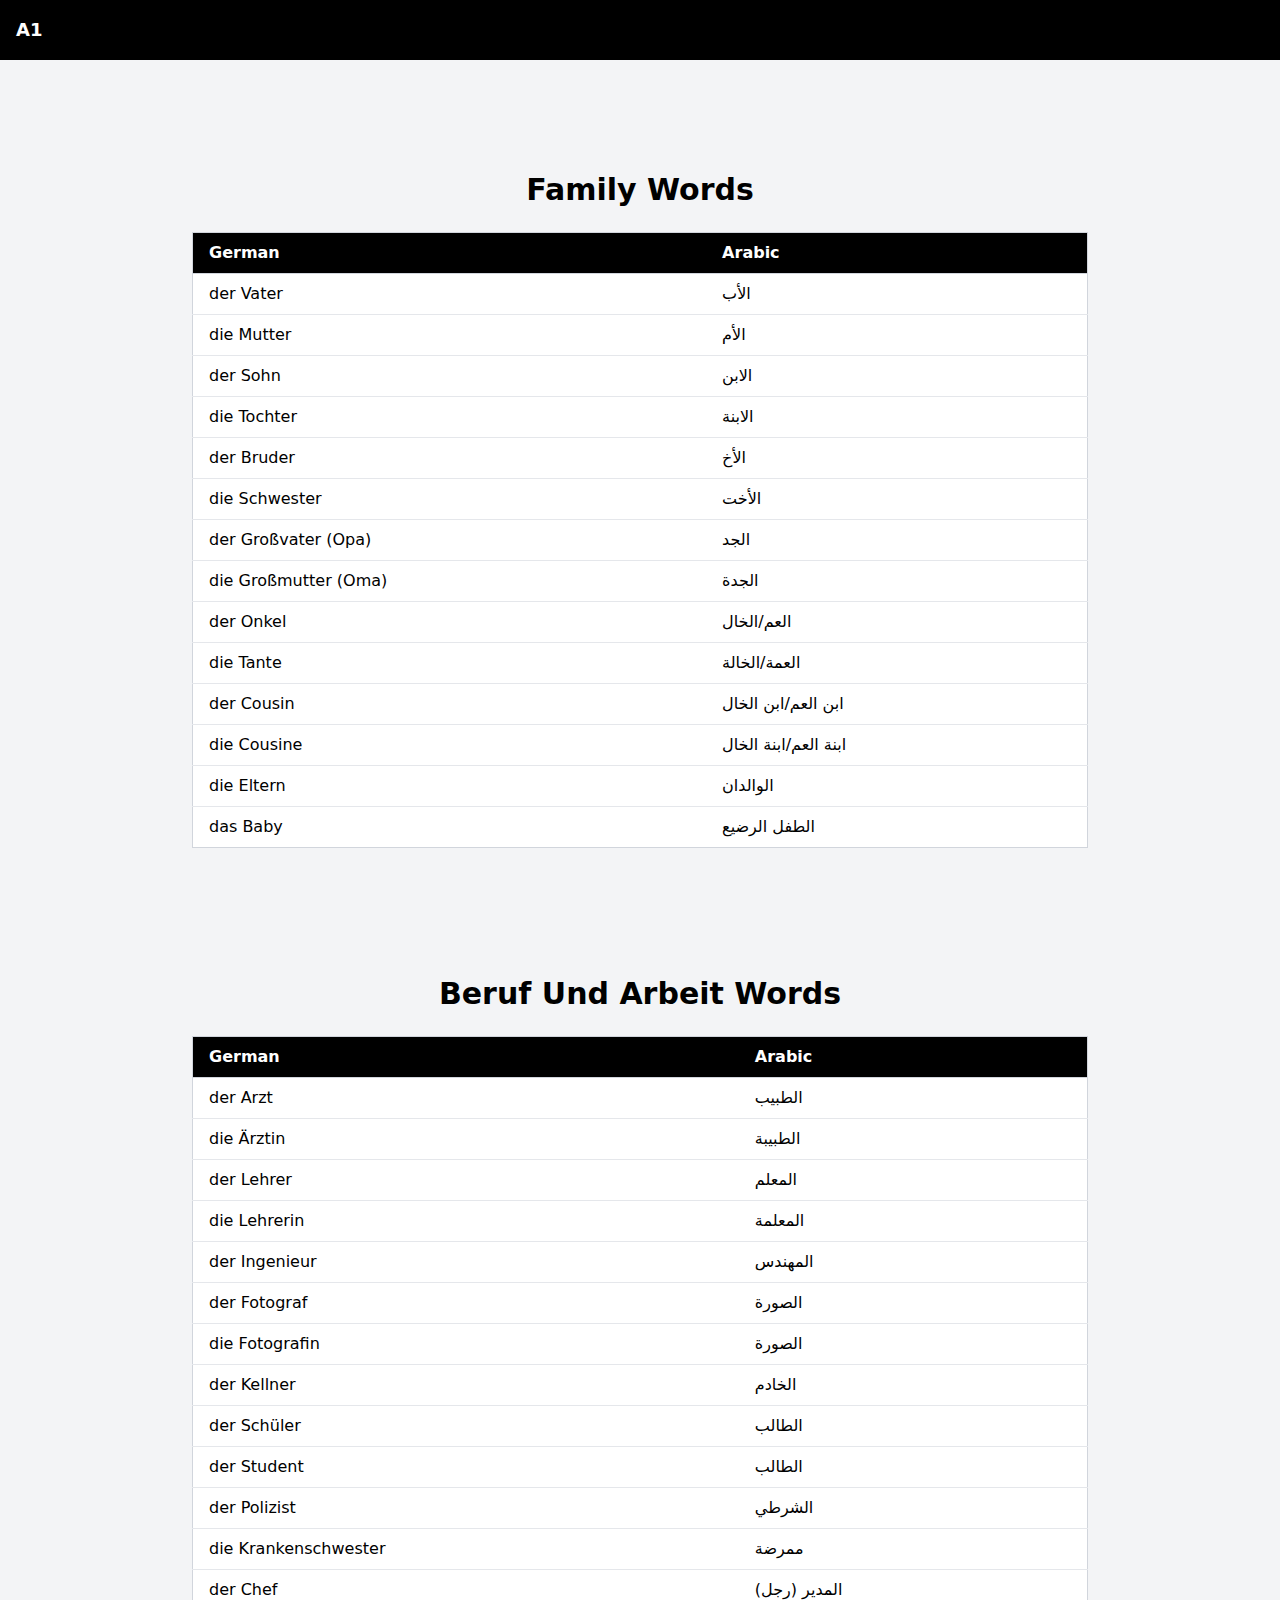
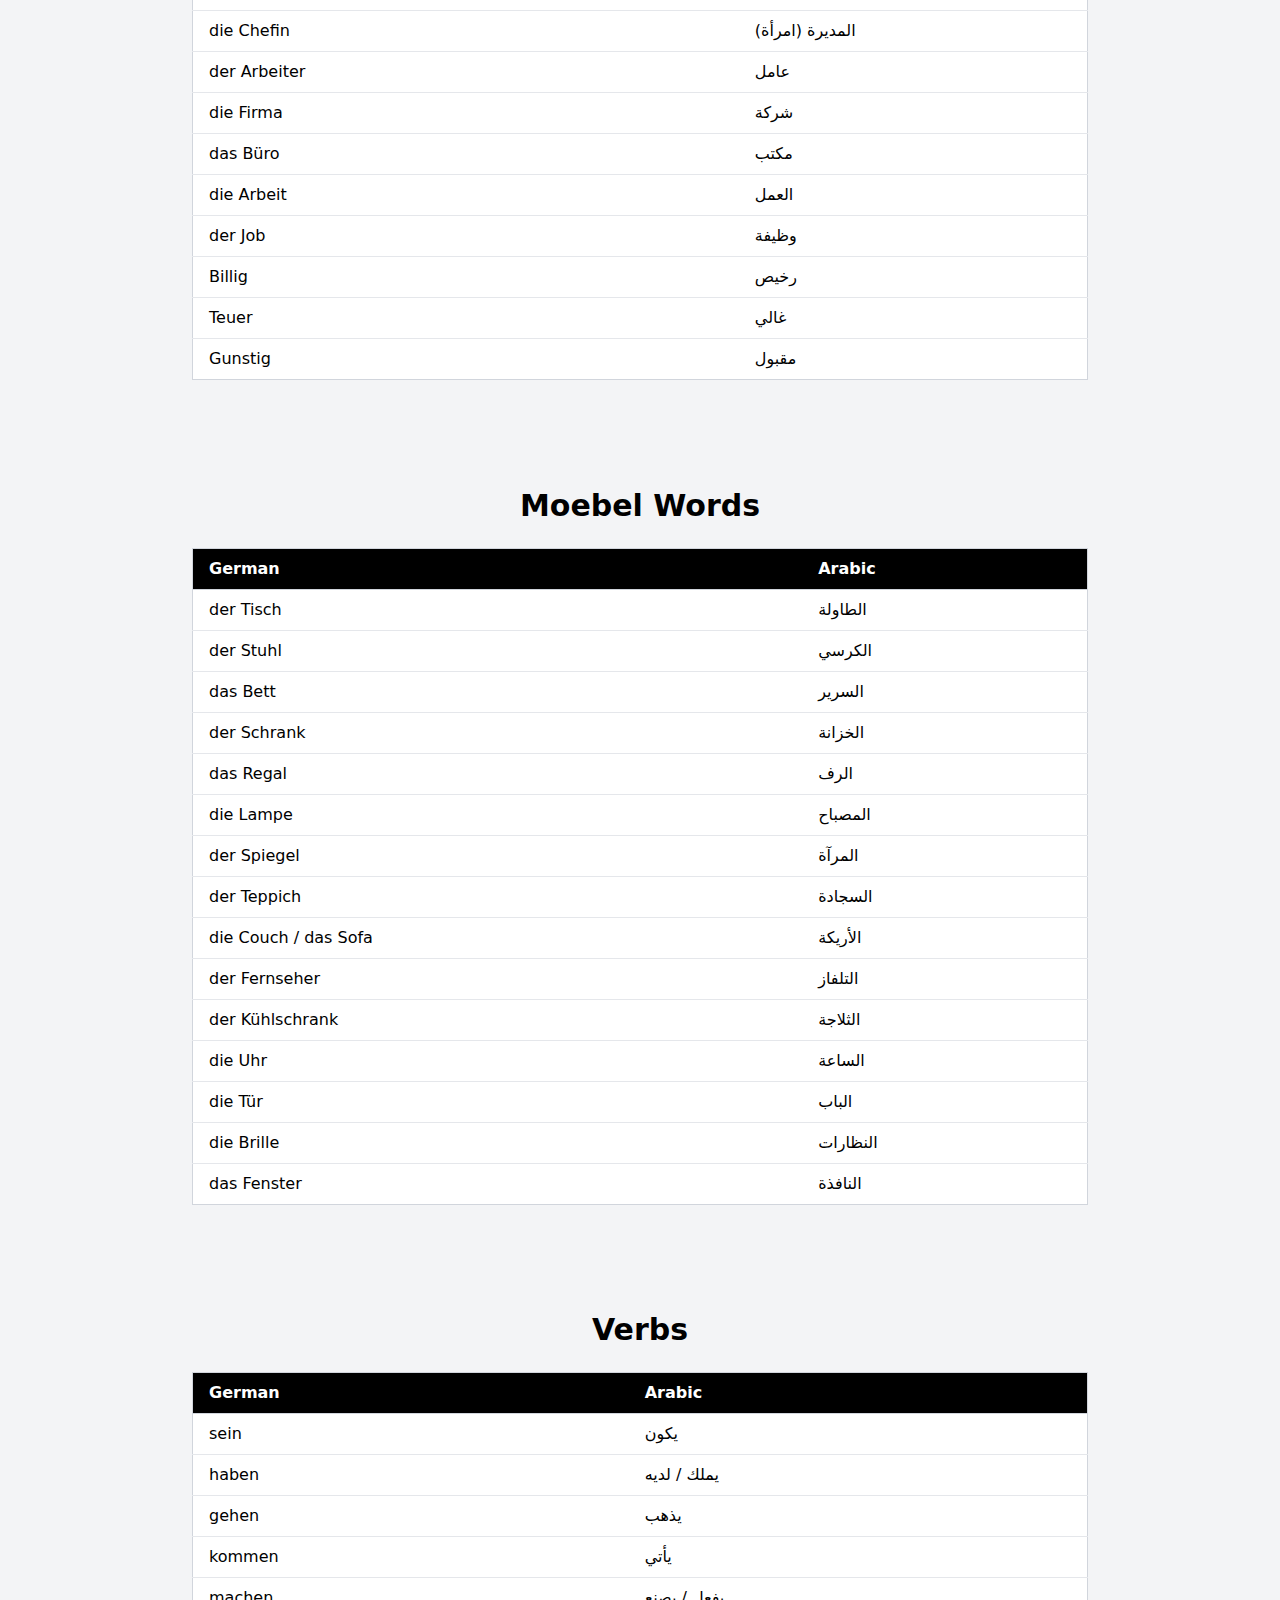
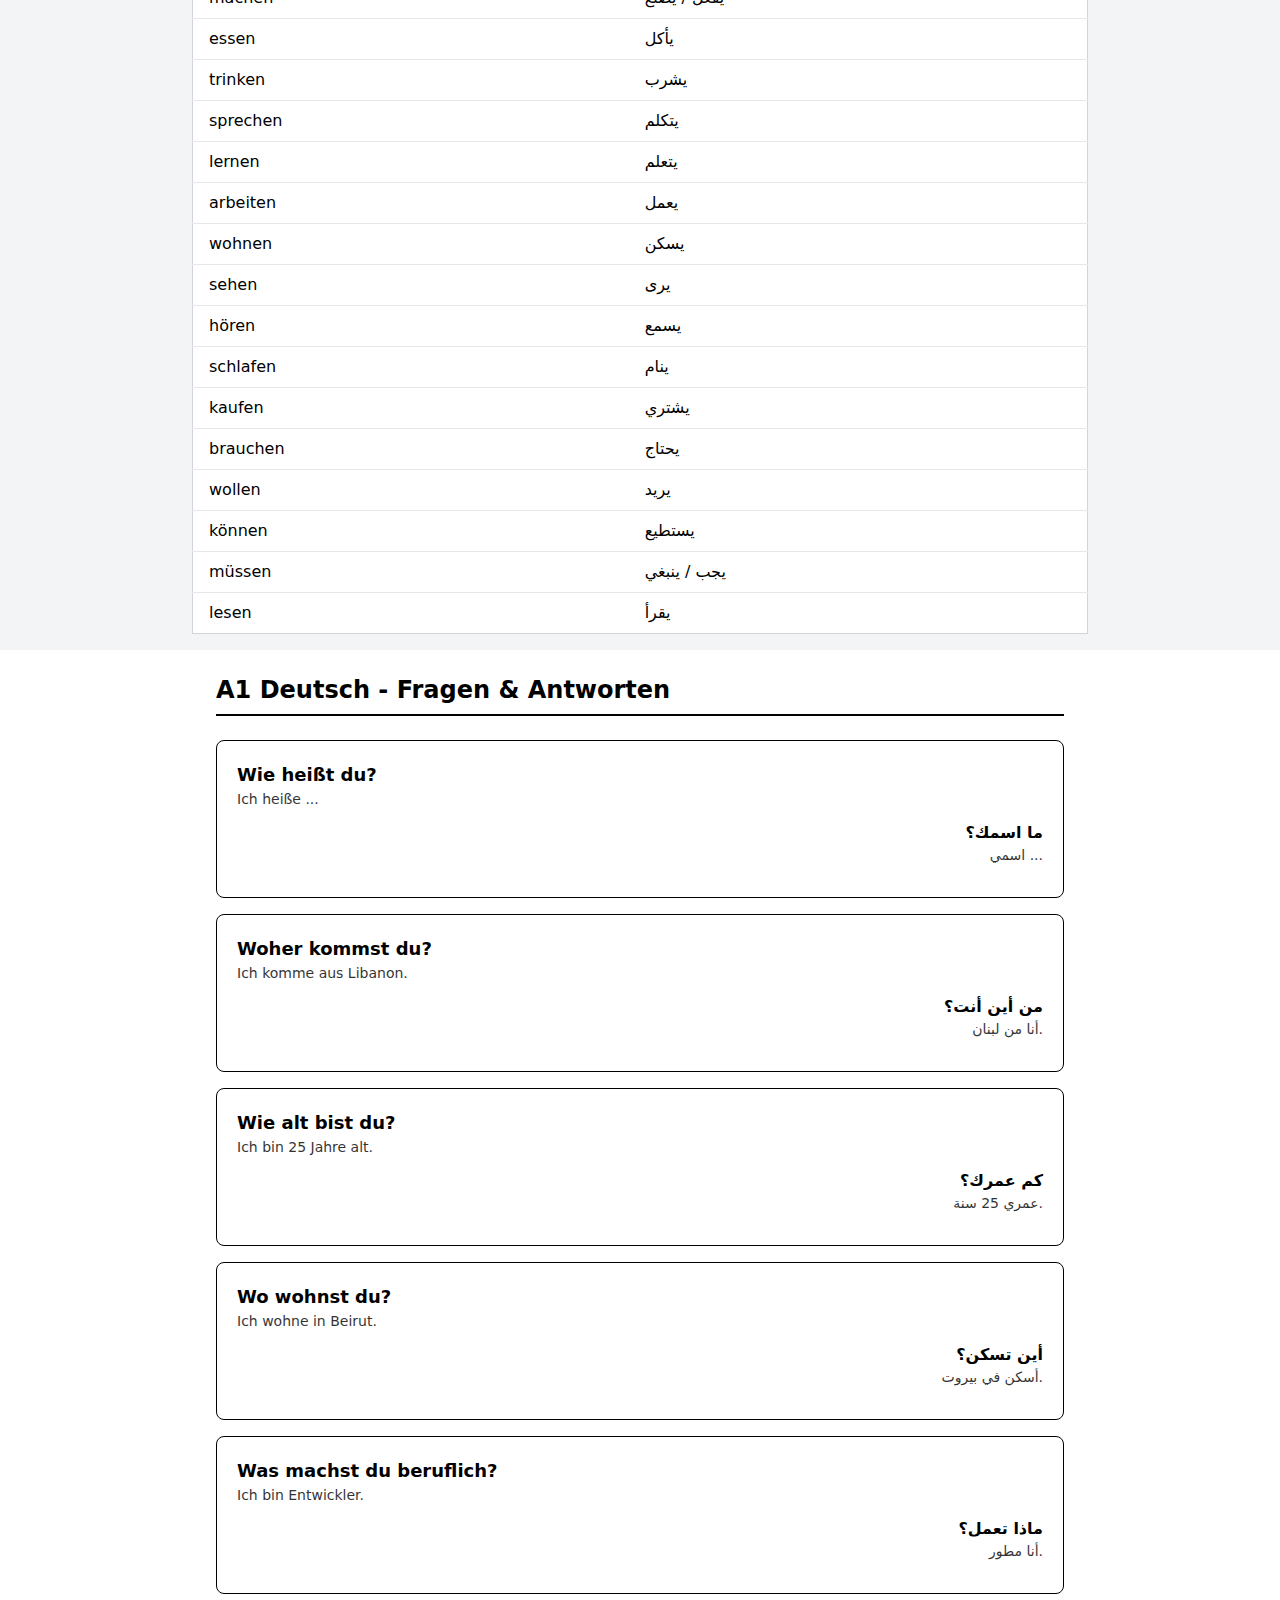
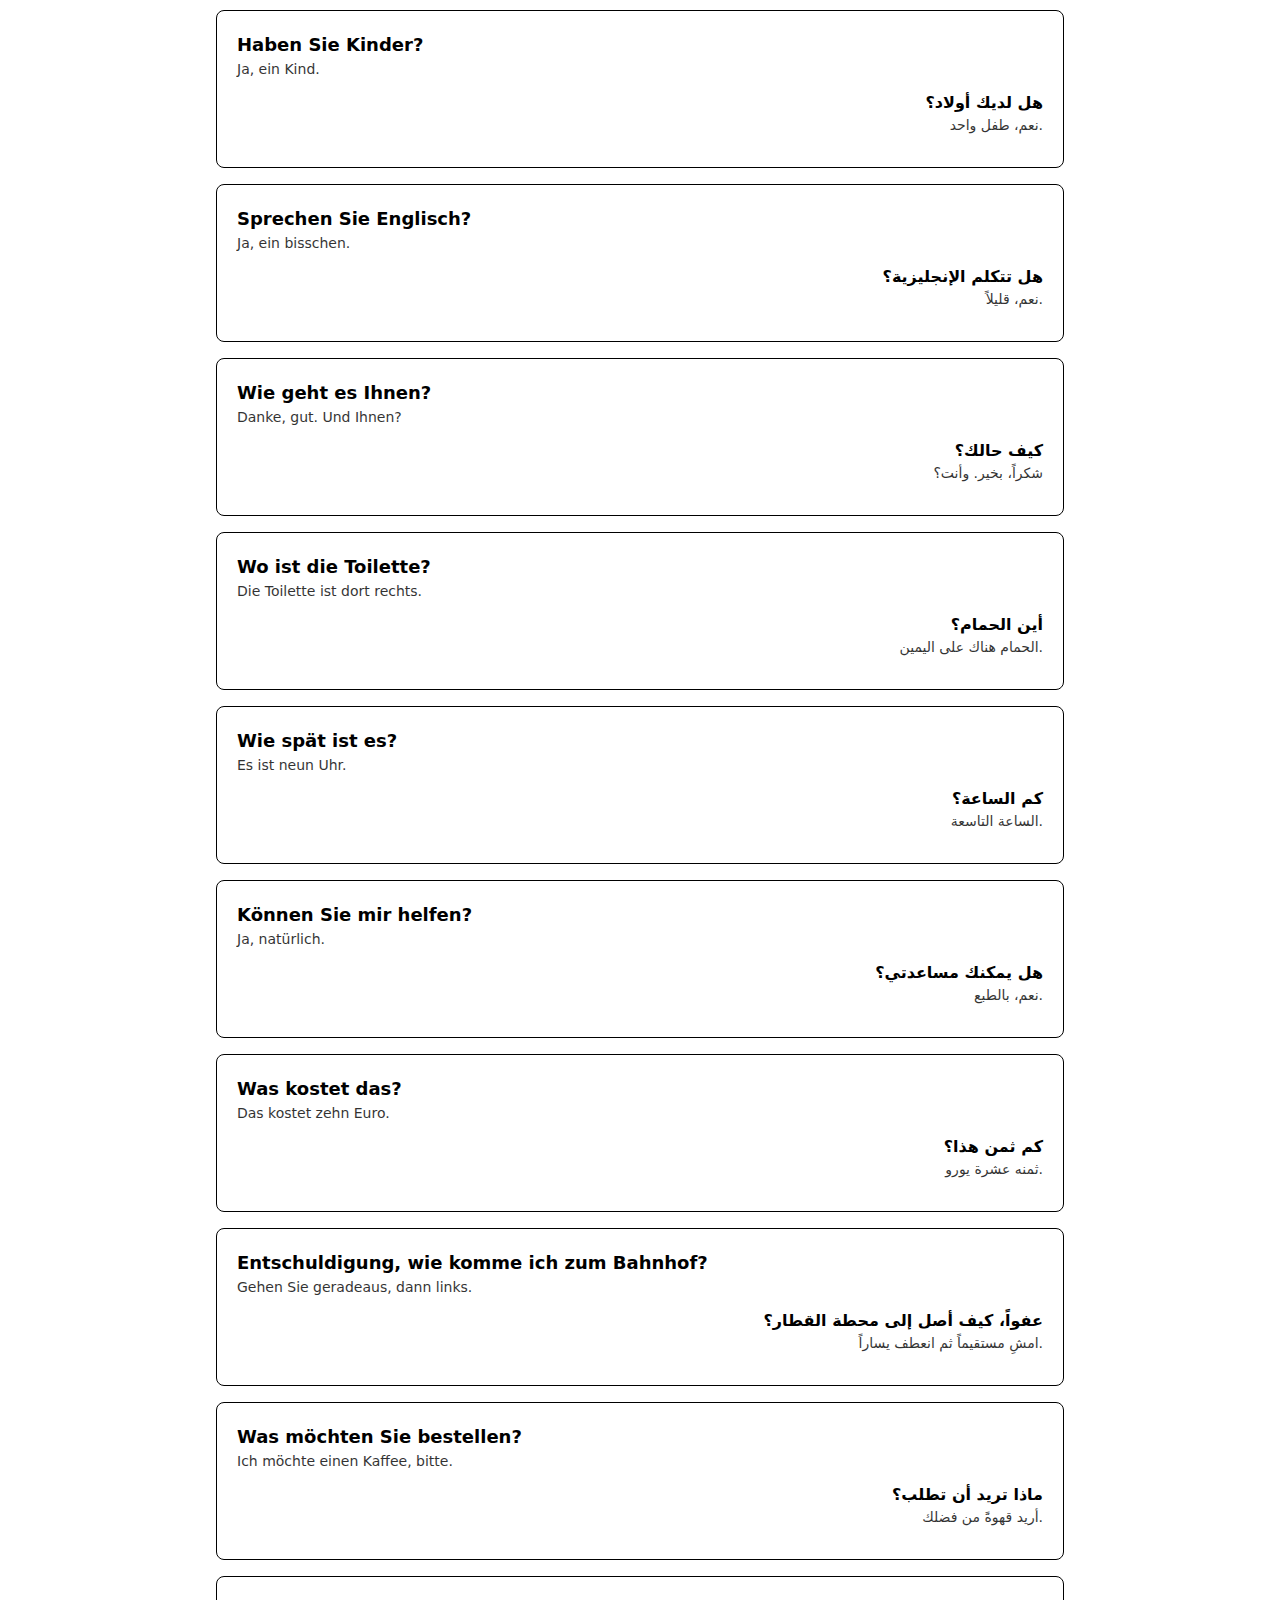
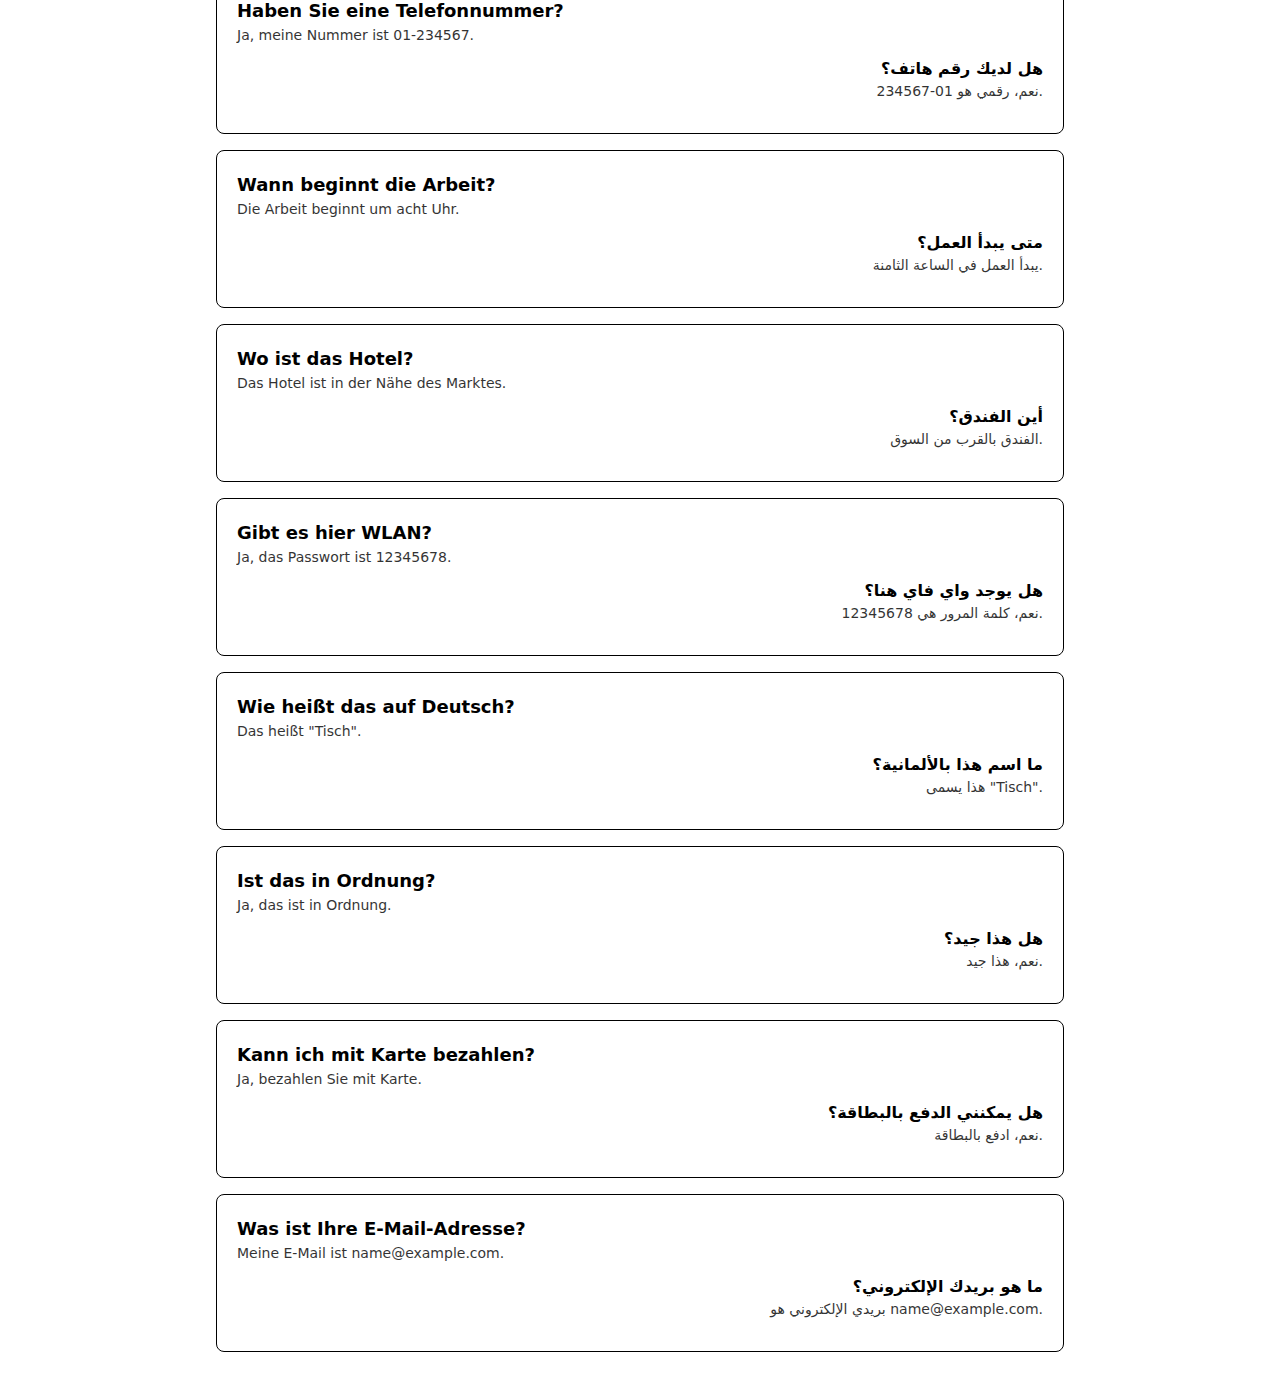
<file: index.html>
<!DOCTYPE html><html lang="en" data-beasties-container><head>
  <meta charset="utf-8">
  <title>RamPortfolio</title>
  <base href="/">
  <meta name="viewport" content="width=device-width, initial-scale=1">
  <link rel="icon" type="image/x-icon" href="favicon.ico">
<style>@layer properties;@layer theme,base,components,utilities;@layer theme{:root{--font-sans: ui-sans-serif, system-ui, sans-serif, "Apple Color Emoji", "Segoe UI Emoji", "Segoe UI Symbol", "Noto Color Emoji";--font-mono: ui-monospace, SFMono-Regular, Menlo, Monaco, Consolas, "Liberation Mono", "Courier New", monospace;--color-gray-100: oklch(96.7% .003 264.542);--color-gray-200: oklch(92.8% .006 264.531);--color-gray-300: oklch(87.2% .01 258.338);--color-black: #000;--color-white: #fff;--spacing: .25rem;--container-4xl: 56rem;--text-sm: .875rem;--text-sm--line-height: calc(1.25 / .875);--text-lg: 1.125rem;--text-lg--line-height: calc(1.75 / 1.125);--text-2xl: 1.5rem;--text-2xl--line-height: calc(2 / 1.5);--text-3xl: 1.875rem;--text-3xl--line-height: 1.2 ;--font-weight-semibold: 600;--font-weight-bold: 700;--radius-lg: .5rem;--ease-in-out: cubic-bezier(.4, 0, .2, 1);--default-transition-duration: .15s;--default-transition-timing-function: cubic-bezier(.4, 0, .2, 1);--default-font-family: var(--font-sans);--default-mono-font-family: var(--font-mono)}}@layer base{*,:after,:before{box-sizing:border-box;margin:0;padding:0;border:0 solid}html{line-height:1.5;-webkit-text-size-adjust:100%;tab-size:4;font-family:var(--default-font-family, ui-sans-serif, system-ui, sans-serif, "Apple Color Emoji", "Segoe UI Emoji", "Segoe UI Symbol", "Noto Color Emoji");font-feature-settings:var(--default-font-feature-settings, normal);font-variation-settings:var(--default-font-variation-settings, normal);-webkit-tap-highlight-color:transparent}h1,h2{font-size:inherit;font-weight:inherit}table{text-indent:0;border-color:inherit;border-collapse:collapse}}@layer utilities{.mx-auto{margin-inline:auto}.mb-3{margin-bottom:calc(var(--spacing) * 3)}.mb-6{margin-bottom:calc(var(--spacing) * 6)}.flex{display:flex}.min-h-screen{min-height:100vh}.w-full{width:100%}.max-w-4xl{max-width:var(--container-4xl)}.min-w-full{min-width:100%}.cursor-pointer{cursor:pointer}.flex-col{flex-direction:column}.items-center{align-items:center}.justify-between{justify-content:space-between}.justify-center{justify-content:center}.overflow-x-auto{overflow-x:auto}.rounded-lg{border-radius:var(--radius-lg)}.border{border-style:var(--tw-border-style);border-width:1px}.border-b-2{border-bottom-style:var(--tw-border-style);border-bottom-width:2px}.border-black{border-color:var(--color-black)}.border-gray-300{border-color:var(--color-gray-300)}.bg-black{background-color:var(--color-black)}.bg-gray-100{background-color:var(--color-gray-100)}.bg-white{background-color:var(--color-white)}.p-4{padding:calc(var(--spacing) * 4)}.p-5{padding:calc(var(--spacing) * 5)}.p-6{padding:calc(var(--spacing) * 6)}.px-4{padding-inline:calc(var(--spacing) * 4)}.py-2{padding-block:calc(var(--spacing) * 2)}.pb-2{padding-bottom:calc(var(--spacing) * 2)}.text-left{text-align:left}.text-right{text-align:right}.text-2xl{font-size:var(--text-2xl);line-height:var(--tw-leading, var(--text-2xl--line-height))}.text-3xl{font-size:var(--text-3xl);line-height:var(--tw-leading, var(--text-3xl--line-height))}.text-lg{font-size:var(--text-lg);line-height:var(--tw-leading, var(--text-lg--line-height))}.text-sm{font-size:var(--text-sm);line-height:var(--tw-leading, var(--text-sm--line-height))}.font-bold{--tw-font-weight: var(--font-weight-bold);font-weight:var(--font-weight-bold)}.font-semibold{--tw-font-weight: var(--font-weight-semibold);font-weight:var(--font-weight-semibold)}.text-black{color:var(--color-black)}.text-white{color:var(--color-white)}.opacity-80{opacity:80%}.transition{transition-property:color,background-color,border-color,outline-color,text-decoration-color,fill,stroke,--tw-gradient-from,--tw-gradient-via,--tw-gradient-to,opacity,box-shadow,transform,translate,scale,rotate,filter,-webkit-backdrop-filter,backdrop-filter,display,content-visibility,overlay,pointer-events;transition-timing-function:var(--tw-ease, var(--default-transition-timing-function));transition-duration:var(--tw-duration, var(--default-transition-duration))}.transition-colors{transition-property:color,background-color,border-color,outline-color,text-decoration-color,fill,stroke,--tw-gradient-from,--tw-gradient-via,--tw-gradient-to;transition-timing-function:var(--tw-ease, var(--default-transition-timing-function));transition-duration:var(--tw-duration, var(--default-transition-duration))}.duration-300{--tw-duration: .3s;transition-duration:.3s}.ease-in-out{--tw-ease: var(--ease-in-out);transition-timing-function:var(--ease-in-out)}.focus-within\:ring-2:focus-within{--tw-ring-shadow: var(--tw-ring-inset,) 0 0 0 calc(2px + var(--tw-ring-offset-width)) var(--tw-ring-color, currentcolor);box-shadow:var(--tw-inset-shadow),var(--tw-inset-ring-shadow),var(--tw-ring-offset-shadow),var(--tw-ring-shadow),var(--tw-shadow)}.focus-within\:ring-black:focus-within{--tw-ring-color: var(--color-black)}@media(hover:hover){.hover\:bg-black:hover{background-color:var(--color-black)}}@media(hover:hover){.hover\:text-white:hover{color:var(--color-white)}}.focus\:bg-black:focus{background-color:var(--color-black)}.focus\:text-white:focus{color:var(--color-white)}}@property --tw-space-y-reverse{syntax: "*"; inherits: false; initial-value: 0;}@property --tw-divide-y-reverse{syntax: "*"; inherits: false; initial-value: 0;}@property --tw-border-style{syntax: "*"; inherits: false; initial-value: solid;}@property --tw-font-weight{syntax: "*"; inherits: false;}@property --tw-duration{syntax: "*"; inherits: false;}@property --tw-ease{syntax: "*"; inherits: false;}@property --tw-shadow{syntax: "*"; inherits: false; initial-value: 0 0 #0000;}@property --tw-shadow-color{syntax: "*"; inherits: false;}@property --tw-shadow-alpha{syntax: "<percentage>"; inherits: false; initial-value: 100%;}@property --tw-inset-shadow{syntax: "*"; inherits: false; initial-value: 0 0 #0000;}@property --tw-inset-shadow-color{syntax: "*"; inherits: false;}@property --tw-inset-shadow-alpha{syntax: "<percentage>"; inherits: false; initial-value: 100%;}@property --tw-ring-color{syntax: "*"; inherits: false;}@property --tw-ring-shadow{syntax: "*"; inherits: false; initial-value: 0 0 #0000;}@property --tw-inset-ring-color{syntax: "*"; inherits: false;}@property --tw-inset-ring-shadow{syntax: "*"; inherits: false; initial-value: 0 0 #0000;}@property --tw-ring-inset{syntax: "*"; inherits: false;}@property --tw-ring-offset-width{syntax: "<length>"; inherits: false; initial-value: 0px;}@property --tw-ring-offset-color{syntax: "*"; inherits: false; initial-value: #fff;}@property --tw-ring-offset-shadow{syntax: "*"; inherits: false; initial-value: 0 0 #0000;}@layer properties{@supports ((-webkit-hyphens: none) and (not (margin-trim: inline))) or ((-moz-orient: inline) and (not (color:rgb(from red r g b)))){*,:before,:after{--tw-space-y-reverse: 0;--tw-divide-y-reverse: 0;--tw-border-style: solid;--tw-font-weight: initial;--tw-duration: initial;--tw-ease: initial;--tw-shadow: 0 0 #0000;--tw-shadow-color: initial;--tw-shadow-alpha: 100%;--tw-inset-shadow: 0 0 #0000;--tw-inset-shadow-color: initial;--tw-inset-shadow-alpha: 100%;--tw-ring-color: initial;--tw-ring-shadow: 0 0 #0000;--tw-inset-ring-color: initial;--tw-inset-ring-shadow: 0 0 #0000;--tw-ring-inset: initial;--tw-ring-offset-width: 0px;--tw-ring-offset-color: #fff;--tw-ring-offset-shadow: 0 0 #0000}}}
</style><link rel="stylesheet" href="styles-UQUAY72G.css" media="print" onload="this.media='all'"><noscript><link rel="stylesheet" href="styles-UQUAY72G.css"></noscript></head>
<body><!--nghm-->
  <app-root ng-version="21.0.6" ngh="2" ng-server-context="ssg"><router-outlet></router-outlet><app-navbar ngh="1"><header class="bg-black text-white p-4 flex justify-between items-center"><div class="text-lg font-bold"> A1 </div></header><app-words ngh="0"><div class="min-h-screen flex flex-col items-center justify-center bg-gray-100 p-4"><h1 class="text-3xl font-bold mb-6"> Family Words</h1><div class="overflow-x-auto w-full max-w-4xl"><table class="min-w-full border border-gray-300 divide-y divide-gray-300 rounded-lg"><thead class="bg-black text-white"><tr><th class="px-4 py-2 text-left">German</th><th class="px-4 py-2 text-left">Arabic</th></tr></thead><tbody class="bg-white divide-y divide-gray-200"><tr class="hover:bg-black hover:text-white focus:bg-black focus:text-white transition-colors duration-300 cursor-pointer"><td class="px-4 py-2">der Vater</td><td class="px-4 py-2">الأب</td></tr><tr class="hover:bg-black hover:text-white focus:bg-black focus:text-white transition-colors duration-300 cursor-pointer"><td class="px-4 py-2">die Mutter</td><td class="px-4 py-2">الأم</td></tr><tr class="hover:bg-black hover:text-white focus:bg-black focus:text-white transition-colors duration-300 cursor-pointer"><td class="px-4 py-2">der Sohn</td><td class="px-4 py-2">الابن</td></tr><tr class="hover:bg-black hover:text-white focus:bg-black focus:text-white transition-colors duration-300 cursor-pointer"><td class="px-4 py-2">die Tochter</td><td class="px-4 py-2">الابنة</td></tr><tr class="hover:bg-black hover:text-white focus:bg-black focus:text-white transition-colors duration-300 cursor-pointer"><td class="px-4 py-2">der Bruder</td><td class="px-4 py-2">الأخ</td></tr><tr class="hover:bg-black hover:text-white focus:bg-black focus:text-white transition-colors duration-300 cursor-pointer"><td class="px-4 py-2">die Schwester</td><td class="px-4 py-2">الأخت</td></tr><tr class="hover:bg-black hover:text-white focus:bg-black focus:text-white transition-colors duration-300 cursor-pointer"><td class="px-4 py-2">der Großvater (Opa)</td><td class="px-4 py-2">الجد</td></tr><tr class="hover:bg-black hover:text-white focus:bg-black focus:text-white transition-colors duration-300 cursor-pointer"><td class="px-4 py-2">die Großmutter (Oma)</td><td class="px-4 py-2">الجدة</td></tr><tr class="hover:bg-black hover:text-white focus:bg-black focus:text-white transition-colors duration-300 cursor-pointer"><td class="px-4 py-2">der Onkel</td><td class="px-4 py-2">العم/الخال</td></tr><tr class="hover:bg-black hover:text-white focus:bg-black focus:text-white transition-colors duration-300 cursor-pointer"><td class="px-4 py-2">die Tante</td><td class="px-4 py-2">العمة/الخالة</td></tr><tr class="hover:bg-black hover:text-white focus:bg-black focus:text-white transition-colors duration-300 cursor-pointer"><td class="px-4 py-2">der Cousin</td><td class="px-4 py-2">ابن العم/ابن الخال</td></tr><tr class="hover:bg-black hover:text-white focus:bg-black focus:text-white transition-colors duration-300 cursor-pointer"><td class="px-4 py-2">die Cousine</td><td class="px-4 py-2">ابنة العم/ابنة الخال</td></tr><tr class="hover:bg-black hover:text-white focus:bg-black focus:text-white transition-colors duration-300 cursor-pointer"><td class="px-4 py-2">die Eltern</td><td class="px-4 py-2">الوالدان</td></tr><tr class="hover:bg-black hover:text-white focus:bg-black focus:text-white transition-colors duration-300 cursor-pointer"><td class="px-4 py-2">das Baby</td><td class="px-4 py-2">الطفل الرضيع</td></tr><!----></tbody></table></div></div><div class="min-h-screen flex flex-col items-center justify-center bg-gray-100 p-4"><h1 class="text-3xl font-bold mb-6"> Beruf Und Arbeit Words</h1><div class="overflow-x-auto w-full max-w-4xl"><table class="min-w-full border border-gray-300 divide-y divide-gray-300 rounded-lg"><thead class="bg-black text-white"><tr><th class="px-4 py-2 text-left">German</th><th class="px-4 py-2 text-left">Arabic</th></tr></thead><tbody class="bg-white divide-y divide-gray-200"><tr class="hover:bg-black hover:text-white focus:bg-black focus:text-white transition-colors duration-300 cursor-pointer"><td class="px-4 py-2">der Arzt</td><td class="px-4 py-2">الطبيب</td></tr><tr class="hover:bg-black hover:text-white focus:bg-black focus:text-white transition-colors duration-300 cursor-pointer"><td class="px-4 py-2">die Ärztin</td><td class="px-4 py-2">الطبيبة</td></tr><tr class="hover:bg-black hover:text-white focus:bg-black focus:text-white transition-colors duration-300 cursor-pointer"><td class="px-4 py-2">der Lehrer</td><td class="px-4 py-2">المعلم</td></tr><tr class="hover:bg-black hover:text-white focus:bg-black focus:text-white transition-colors duration-300 cursor-pointer"><td class="px-4 py-2">die Lehrerin</td><td class="px-4 py-2">المعلمة</td></tr><tr class="hover:bg-black hover:text-white focus:bg-black focus:text-white transition-colors duration-300 cursor-pointer"><td class="px-4 py-2">der Ingenieur</td><td class="px-4 py-2">المهندس</td></tr><tr class="hover:bg-black hover:text-white focus:bg-black focus:text-white transition-colors duration-300 cursor-pointer"><td class="px-4 py-2">der Fotograf</td><td class="px-4 py-2">الصورة</td></tr><tr class="hover:bg-black hover:text-white focus:bg-black focus:text-white transition-colors duration-300 cursor-pointer"><td class="px-4 py-2">die Fotografin</td><td class="px-4 py-2">الصورة</td></tr><tr class="hover:bg-black hover:text-white focus:bg-black focus:text-white transition-colors duration-300 cursor-pointer"><td class="px-4 py-2">der Kellner</td><td class="px-4 py-2">الخادم</td></tr><tr class="hover:bg-black hover:text-white focus:bg-black focus:text-white transition-colors duration-300 cursor-pointer"><td class="px-4 py-2">der Schüler</td><td class="px-4 py-2">الطالب</td></tr><tr class="hover:bg-black hover:text-white focus:bg-black focus:text-white transition-colors duration-300 cursor-pointer"><td class="px-4 py-2">der Student</td><td class="px-4 py-2">الطالب</td></tr><tr class="hover:bg-black hover:text-white focus:bg-black focus:text-white transition-colors duration-300 cursor-pointer"><td class="px-4 py-2">der Polizist</td><td class="px-4 py-2">الشرطي</td></tr><tr class="hover:bg-black hover:text-white focus:bg-black focus:text-white transition-colors duration-300 cursor-pointer"><td class="px-4 py-2">die Krankenschwester</td><td class="px-4 py-2">ممرضة</td></tr><tr class="hover:bg-black hover:text-white focus:bg-black focus:text-white transition-colors duration-300 cursor-pointer"><td class="px-4 py-2">der Chef</td><td class="px-4 py-2">المدير (رجل)</td></tr><tr class="hover:bg-black hover:text-white focus:bg-black focus:text-white transition-colors duration-300 cursor-pointer"><td class="px-4 py-2">die Chefin</td><td class="px-4 py-2">المديرة (امرأة)</td></tr><tr class="hover:bg-black hover:text-white focus:bg-black focus:text-white transition-colors duration-300 cursor-pointer"><td class="px-4 py-2">der Arbeiter</td><td class="px-4 py-2">عامل</td></tr><tr class="hover:bg-black hover:text-white focus:bg-black focus:text-white transition-colors duration-300 cursor-pointer"><td class="px-4 py-2">die Firma</td><td class="px-4 py-2">شركة</td></tr><tr class="hover:bg-black hover:text-white focus:bg-black focus:text-white transition-colors duration-300 cursor-pointer"><td class="px-4 py-2">das Büro</td><td class="px-4 py-2">مكتب</td></tr><tr class="hover:bg-black hover:text-white focus:bg-black focus:text-white transition-colors duration-300 cursor-pointer"><td class="px-4 py-2">die Arbeit</td><td class="px-4 py-2">العمل</td></tr><tr class="hover:bg-black hover:text-white focus:bg-black focus:text-white transition-colors duration-300 cursor-pointer"><td class="px-4 py-2">der Job</td><td class="px-4 py-2">وظيفة</td></tr><tr class="hover:bg-black hover:text-white focus:bg-black focus:text-white transition-colors duration-300 cursor-pointer"><td class="px-4 py-2">Billig</td><td class="px-4 py-2">رخيص</td></tr><tr class="hover:bg-black hover:text-white focus:bg-black focus:text-white transition-colors duration-300 cursor-pointer"><td class="px-4 py-2">Teuer</td><td class="px-4 py-2">غالي</td></tr><tr class="hover:bg-black hover:text-white focus:bg-black focus:text-white transition-colors duration-300 cursor-pointer"><td class="px-4 py-2">Gunstig</td><td class="px-4 py-2">مقبول</td></tr><!----></tbody></table></div></div><div class="min-h-screen flex flex-col items-center justify-center bg-gray-100 p-4"><h1 class="text-3xl font-bold mb-6"> Moebel Words</h1><div class="overflow-x-auto w-full max-w-4xl"><table class="min-w-full border border-gray-300 divide-y divide-gray-300 rounded-lg"><thead class="bg-black text-white"><tr><th class="px-4 py-2 text-left">German</th><th class="px-4 py-2 text-left">Arabic</th></tr></thead><tbody class="bg-white divide-y divide-gray-200"><tr class="hover:bg-black hover:text-white focus:bg-black focus:text-white transition-colors duration-300 cursor-pointer"><td class="px-4 py-2">der Tisch</td><td class="px-4 py-2">الطاولة</td></tr><tr class="hover:bg-black hover:text-white focus:bg-black focus:text-white transition-colors duration-300 cursor-pointer"><td class="px-4 py-2">der Stuhl</td><td class="px-4 py-2">الكرسي</td></tr><tr class="hover:bg-black hover:text-white focus:bg-black focus:text-white transition-colors duration-300 cursor-pointer"><td class="px-4 py-2">das Bett</td><td class="px-4 py-2">السرير</td></tr><tr class="hover:bg-black hover:text-white focus:bg-black focus:text-white transition-colors duration-300 cursor-pointer"><td class="px-4 py-2">der Schrank</td><td class="px-4 py-2">الخزانة</td></tr><tr class="hover:bg-black hover:text-white focus:bg-black focus:text-white transition-colors duration-300 cursor-pointer"><td class="px-4 py-2">das Regal</td><td class="px-4 py-2">الرف</td></tr><tr class="hover:bg-black hover:text-white focus:bg-black focus:text-white transition-colors duration-300 cursor-pointer"><td class="px-4 py-2">die Lampe</td><td class="px-4 py-2">المصباح</td></tr><tr class="hover:bg-black hover:text-white focus:bg-black focus:text-white transition-colors duration-300 cursor-pointer"><td class="px-4 py-2">der Spiegel</td><td class="px-4 py-2">المرآة</td></tr><tr class="hover:bg-black hover:text-white focus:bg-black focus:text-white transition-colors duration-300 cursor-pointer"><td class="px-4 py-2">der Teppich</td><td class="px-4 py-2">السجادة</td></tr><tr class="hover:bg-black hover:text-white focus:bg-black focus:text-white transition-colors duration-300 cursor-pointer"><td class="px-4 py-2">die Couch / das Sofa</td><td class="px-4 py-2">الأريكة</td></tr><tr class="hover:bg-black hover:text-white focus:bg-black focus:text-white transition-colors duration-300 cursor-pointer"><td class="px-4 py-2">der Fernseher</td><td class="px-4 py-2">التلفاز</td></tr><tr class="hover:bg-black hover:text-white focus:bg-black focus:text-white transition-colors duration-300 cursor-pointer"><td class="px-4 py-2">der Kühlschrank</td><td class="px-4 py-2">الثلاجة</td></tr><tr class="hover:bg-black hover:text-white focus:bg-black focus:text-white transition-colors duration-300 cursor-pointer"><td class="px-4 py-2">die Uhr</td><td class="px-4 py-2">الساعة</td></tr><tr class="hover:bg-black hover:text-white focus:bg-black focus:text-white transition-colors duration-300 cursor-pointer"><td class="px-4 py-2">die Tür</td><td class="px-4 py-2">الباب</td></tr><tr class="hover:bg-black hover:text-white focus:bg-black focus:text-white transition-colors duration-300 cursor-pointer"><td class="px-4 py-2">die Brille</td><td class="px-4 py-2">النظارات</td></tr><tr class="hover:bg-black hover:text-white focus:bg-black focus:text-white transition-colors duration-300 cursor-pointer"><td class="px-4 py-2">das Fenster</td><td class="px-4 py-2">النافذة</td></tr><!----></tbody></table></div></div><div class="min-h-screen flex flex-col items-center justify-center bg-gray-100 p-4"><h1 class="text-3xl font-bold mb-6"> Verbs</h1><div class="overflow-x-auto w-full max-w-4xl"><table class="min-w-full border border-gray-300 divide-y divide-gray-300 rounded-lg"><thead class="bg-black text-white"><tr><th class="px-4 py-2 text-left">German</th><th class="px-4 py-2 text-left">Arabic</th></tr></thead><tbody class="bg-white divide-y divide-gray-200"><tr class="hover:bg-black hover:text-white focus:bg-black focus:text-white transition-colors duration-300 cursor-pointer"><td class="px-4 py-2">sein</td><td class="px-4 py-2">يكون</td></tr><tr class="hover:bg-black hover:text-white focus:bg-black focus:text-white transition-colors duration-300 cursor-pointer"><td class="px-4 py-2">haben</td><td class="px-4 py-2">يملك / لديه</td></tr><tr class="hover:bg-black hover:text-white focus:bg-black focus:text-white transition-colors duration-300 cursor-pointer"><td class="px-4 py-2">gehen</td><td class="px-4 py-2">يذهب</td></tr><tr class="hover:bg-black hover:text-white focus:bg-black focus:text-white transition-colors duration-300 cursor-pointer"><td class="px-4 py-2">kommen</td><td class="px-4 py-2">يأتي</td></tr><tr class="hover:bg-black hover:text-white focus:bg-black focus:text-white transition-colors duration-300 cursor-pointer"><td class="px-4 py-2">machen</td><td class="px-4 py-2">يفعل / يصنع</td></tr><tr class="hover:bg-black hover:text-white focus:bg-black focus:text-white transition-colors duration-300 cursor-pointer"><td class="px-4 py-2">essen</td><td class="px-4 py-2">يأكل</td></tr><tr class="hover:bg-black hover:text-white focus:bg-black focus:text-white transition-colors duration-300 cursor-pointer"><td class="px-4 py-2">trinken</td><td class="px-4 py-2">يشرب</td></tr><tr class="hover:bg-black hover:text-white focus:bg-black focus:text-white transition-colors duration-300 cursor-pointer"><td class="px-4 py-2">sprechen</td><td class="px-4 py-2">يتكلم</td></tr><tr class="hover:bg-black hover:text-white focus:bg-black focus:text-white transition-colors duration-300 cursor-pointer"><td class="px-4 py-2">lernen</td><td class="px-4 py-2">يتعلم</td></tr><tr class="hover:bg-black hover:text-white focus:bg-black focus:text-white transition-colors duration-300 cursor-pointer"><td class="px-4 py-2">arbeiten</td><td class="px-4 py-2">يعمل</td></tr><tr class="hover:bg-black hover:text-white focus:bg-black focus:text-white transition-colors duration-300 cursor-pointer"><td class="px-4 py-2">wohnen</td><td class="px-4 py-2">يسكن</td></tr><tr class="hover:bg-black hover:text-white focus:bg-black focus:text-white transition-colors duration-300 cursor-pointer"><td class="px-4 py-2">sehen</td><td class="px-4 py-2">يرى</td></tr><tr class="hover:bg-black hover:text-white focus:bg-black focus:text-white transition-colors duration-300 cursor-pointer"><td class="px-4 py-2">hören</td><td class="px-4 py-2">يسمع</td></tr><tr class="hover:bg-black hover:text-white focus:bg-black focus:text-white transition-colors duration-300 cursor-pointer"><td class="px-4 py-2">schlafen</td><td class="px-4 py-2">ينام</td></tr><tr class="hover:bg-black hover:text-white focus:bg-black focus:text-white transition-colors duration-300 cursor-pointer"><td class="px-4 py-2">kaufen</td><td class="px-4 py-2">يشتري</td></tr><tr class="hover:bg-black hover:text-white focus:bg-black focus:text-white transition-colors duration-300 cursor-pointer"><td class="px-4 py-2">brauchen</td><td class="px-4 py-2">يحتاج</td></tr><tr class="hover:bg-black hover:text-white focus:bg-black focus:text-white transition-colors duration-300 cursor-pointer"><td class="px-4 py-2">wollen</td><td class="px-4 py-2">يريد</td></tr><tr class="hover:bg-black hover:text-white focus:bg-black focus:text-white transition-colors duration-300 cursor-pointer"><td class="px-4 py-2">können</td><td class="px-4 py-2">يستطيع</td></tr><tr class="hover:bg-black hover:text-white focus:bg-black focus:text-white transition-colors duration-300 cursor-pointer"><td class="px-4 py-2">müssen</td><td class="px-4 py-2">يجب / ينبغي</td></tr><tr class="hover:bg-black hover:text-white focus:bg-black focus:text-white transition-colors duration-300 cursor-pointer"><td class="px-4 py-2">lesen</td><td class="px-4 py-2">يقرأ</td></tr><!----></tbody></table></div></div><div class="max-w-4xl mx-auto p-6"><h2 class="text-2xl font-bold text-black mb-6 border-b-2 border-black pb-2"> A1 Deutsch - Fragen &amp; Antworten </h2><div class="space-y-4"><div tabindex="0" class="group border border-black rounded-lg p-5 hover:bg-black hover:text-white transition duration-300 ease-in-out focus-within:ring-2 focus-within:ring-black"><div class="mb-3"><p class="text-lg font-semibold"> Wie heißt du? </p><p class="text-sm opacity-80"> Ich heiße ... </p></div><div class="mb-3 text-right"><p class="font-semibold"> ما اسمك؟ </p><p class="text-sm opacity-80"> اسمي ... </p></div></div><div tabindex="0" class="group border border-black rounded-lg p-5 hover:bg-black hover:text-white transition duration-300 ease-in-out focus-within:ring-2 focus-within:ring-black"><div class="mb-3"><p class="text-lg font-semibold"> Woher kommst du? </p><p class="text-sm opacity-80"> Ich komme aus Libanon. </p></div><div class="mb-3 text-right"><p class="font-semibold"> من أين أنت؟ </p><p class="text-sm opacity-80"> أنا من لبنان. </p></div></div><div tabindex="0" class="group border border-black rounded-lg p-5 hover:bg-black hover:text-white transition duration-300 ease-in-out focus-within:ring-2 focus-within:ring-black"><div class="mb-3"><p class="text-lg font-semibold"> Wie alt bist du? </p><p class="text-sm opacity-80"> Ich bin 25 Jahre alt. </p></div><div class="mb-3 text-right"><p class="font-semibold"> كم عمرك؟ </p><p class="text-sm opacity-80"> عمري 25 سنة. </p></div></div><div tabindex="0" class="group border border-black rounded-lg p-5 hover:bg-black hover:text-white transition duration-300 ease-in-out focus-within:ring-2 focus-within:ring-black"><div class="mb-3"><p class="text-lg font-semibold"> Wo wohnst du? </p><p class="text-sm opacity-80"> Ich wohne in Beirut. </p></div><div class="mb-3 text-right"><p class="font-semibold"> أين تسكن؟ </p><p class="text-sm opacity-80"> أسكن في بيروت. </p></div></div><div tabindex="0" class="group border border-black rounded-lg p-5 hover:bg-black hover:text-white transition duration-300 ease-in-out focus-within:ring-2 focus-within:ring-black"><div class="mb-3"><p class="text-lg font-semibold"> Was machst du beruflich? </p><p class="text-sm opacity-80"> Ich bin Entwickler. </p></div><div class="mb-3 text-right"><p class="font-semibold"> ماذا تعمل؟ </p><p class="text-sm opacity-80"> أنا مطور. </p></div></div><div tabindex="0" class="group border border-black rounded-lg p-5 hover:bg-black hover:text-white transition duration-300 ease-in-out focus-within:ring-2 focus-within:ring-black"><div class="mb-3"><p class="text-lg font-semibold"> Haben Sie Kinder? </p><p class="text-sm opacity-80"> Ja, ein Kind. </p></div><div class="mb-3 text-right"><p class="font-semibold"> هل لديك أولاد؟ </p><p class="text-sm opacity-80"> نعم، طفل واحد. </p></div></div><div tabindex="0" class="group border border-black rounded-lg p-5 hover:bg-black hover:text-white transition duration-300 ease-in-out focus-within:ring-2 focus-within:ring-black"><div class="mb-3"><p class="text-lg font-semibold"> Sprechen Sie Englisch? </p><p class="text-sm opacity-80"> Ja, ein bisschen. </p></div><div class="mb-3 text-right"><p class="font-semibold"> هل تتكلم الإنجليزية؟ </p><p class="text-sm opacity-80"> نعم، قليلاً. </p></div></div><div tabindex="0" class="group border border-black rounded-lg p-5 hover:bg-black hover:text-white transition duration-300 ease-in-out focus-within:ring-2 focus-within:ring-black"><div class="mb-3"><p class="text-lg font-semibold"> Wie geht es Ihnen? </p><p class="text-sm opacity-80"> Danke, gut. Und Ihnen? </p></div><div class="mb-3 text-right"><p class="font-semibold"> كيف حالك؟ </p><p class="text-sm opacity-80"> شكراً، بخير. وأنت؟ </p></div></div><div tabindex="0" class="group border border-black rounded-lg p-5 hover:bg-black hover:text-white transition duration-300 ease-in-out focus-within:ring-2 focus-within:ring-black"><div class="mb-3"><p class="text-lg font-semibold"> Wo ist die Toilette? </p><p class="text-sm opacity-80"> Die Toilette ist dort rechts. </p></div><div class="mb-3 text-right"><p class="font-semibold"> أين الحمام؟ </p><p class="text-sm opacity-80"> الحمام هناك على اليمين. </p></div></div><div tabindex="0" class="group border border-black rounded-lg p-5 hover:bg-black hover:text-white transition duration-300 ease-in-out focus-within:ring-2 focus-within:ring-black"><div class="mb-3"><p class="text-lg font-semibold"> Wie spät ist es? </p><p class="text-sm opacity-80"> Es ist neun Uhr. </p></div><div class="mb-3 text-right"><p class="font-semibold"> كم الساعة؟ </p><p class="text-sm opacity-80"> الساعة التاسعة. </p></div></div><div tabindex="0" class="group border border-black rounded-lg p-5 hover:bg-black hover:text-white transition duration-300 ease-in-out focus-within:ring-2 focus-within:ring-black"><div class="mb-3"><p class="text-lg font-semibold"> Können Sie mir helfen? </p><p class="text-sm opacity-80"> Ja, natürlich. </p></div><div class="mb-3 text-right"><p class="font-semibold"> هل يمكنك مساعدتي؟ </p><p class="text-sm opacity-80"> نعم، بالطبع. </p></div></div><div tabindex="0" class="group border border-black rounded-lg p-5 hover:bg-black hover:text-white transition duration-300 ease-in-out focus-within:ring-2 focus-within:ring-black"><div class="mb-3"><p class="text-lg font-semibold"> Was kostet das? </p><p class="text-sm opacity-80"> Das kostet zehn Euro. </p></div><div class="mb-3 text-right"><p class="font-semibold"> كم ثمن هذا؟ </p><p class="text-sm opacity-80"> ثمنه عشرة يورو. </p></div></div><div tabindex="0" class="group border border-black rounded-lg p-5 hover:bg-black hover:text-white transition duration-300 ease-in-out focus-within:ring-2 focus-within:ring-black"><div class="mb-3"><p class="text-lg font-semibold"> Entschuldigung, wie komme ich zum Bahnhof? </p><p class="text-sm opacity-80"> Gehen Sie geradeaus, dann links. </p></div><div class="mb-3 text-right"><p class="font-semibold"> عفواً، كيف أصل إلى محطة القطار؟ </p><p class="text-sm opacity-80"> امشِ مستقيماً ثم انعطف يساراً. </p></div></div><div tabindex="0" class="group border border-black rounded-lg p-5 hover:bg-black hover:text-white transition duration-300 ease-in-out focus-within:ring-2 focus-within:ring-black"><div class="mb-3"><p class="text-lg font-semibold"> Was möchten Sie bestellen? </p><p class="text-sm opacity-80"> Ich möchte einen Kaffee, bitte. </p></div><div class="mb-3 text-right"><p class="font-semibold"> ماذا تريد أن تطلب؟ </p><p class="text-sm opacity-80"> أريد قهوةً من فضلك. </p></div></div><div tabindex="0" class="group border border-black rounded-lg p-5 hover:bg-black hover:text-white transition duration-300 ease-in-out focus-within:ring-2 focus-within:ring-black"><div class="mb-3"><p class="text-lg font-semibold"> Haben Sie eine Telefonnummer? </p><p class="text-sm opacity-80"> Ja, meine Nummer ist 01-234567. </p></div><div class="mb-3 text-right"><p class="font-semibold"> هل لديك رقم هاتف؟ </p><p class="text-sm opacity-80"> نعم، رقمي هو 01-234567. </p></div></div><div tabindex="0" class="group border border-black rounded-lg p-5 hover:bg-black hover:text-white transition duration-300 ease-in-out focus-within:ring-2 focus-within:ring-black"><div class="mb-3"><p class="text-lg font-semibold"> Wann beginnt die Arbeit? </p><p class="text-sm opacity-80"> Die Arbeit beginnt um acht Uhr. </p></div><div class="mb-3 text-right"><p class="font-semibold"> متى يبدأ العمل؟ </p><p class="text-sm opacity-80"> يبدأ العمل في الساعة الثامنة. </p></div></div><div tabindex="0" class="group border border-black rounded-lg p-5 hover:bg-black hover:text-white transition duration-300 ease-in-out focus-within:ring-2 focus-within:ring-black"><div class="mb-3"><p class="text-lg font-semibold"> Wo ist das Hotel? </p><p class="text-sm opacity-80"> Das Hotel ist in der Nähe des Marktes. </p></div><div class="mb-3 text-right"><p class="font-semibold"> أين الفندق؟ </p><p class="text-sm opacity-80"> الفندق بالقرب من السوق. </p></div></div><div tabindex="0" class="group border border-black rounded-lg p-5 hover:bg-black hover:text-white transition duration-300 ease-in-out focus-within:ring-2 focus-within:ring-black"><div class="mb-3"><p class="text-lg font-semibold"> Gibt es hier WLAN? </p><p class="text-sm opacity-80"> Ja, das Passwort ist 12345678. </p></div><div class="mb-3 text-right"><p class="font-semibold"> هل يوجد واي فاي هنا؟ </p><p class="text-sm opacity-80"> نعم، كلمة المرور هي 12345678. </p></div></div><div tabindex="0" class="group border border-black rounded-lg p-5 hover:bg-black hover:text-white transition duration-300 ease-in-out focus-within:ring-2 focus-within:ring-black"><div class="mb-3"><p class="text-lg font-semibold"> Wie heißt das auf Deutsch? </p><p class="text-sm opacity-80"> Das heißt "Tisch". </p></div><div class="mb-3 text-right"><p class="font-semibold"> ما اسم هذا بالألمانية؟ </p><p class="text-sm opacity-80"> هذا يسمى "Tisch". </p></div></div><div tabindex="0" class="group border border-black rounded-lg p-5 hover:bg-black hover:text-white transition duration-300 ease-in-out focus-within:ring-2 focus-within:ring-black"><div class="mb-3"><p class="text-lg font-semibold"> Ist das in Ordnung? </p><p class="text-sm opacity-80"> Ja, das ist in Ordnung. </p></div><div class="mb-3 text-right"><p class="font-semibold"> هل هذا جيد؟ </p><p class="text-sm opacity-80"> نعم، هذا جيد. </p></div></div><div tabindex="0" class="group border border-black rounded-lg p-5 hover:bg-black hover:text-white transition duration-300 ease-in-out focus-within:ring-2 focus-within:ring-black"><div class="mb-3"><p class="text-lg font-semibold"> Kann ich mit Karte bezahlen? </p><p class="text-sm opacity-80"> Ja, bezahlen Sie mit Karte. </p></div><div class="mb-3 text-right"><p class="font-semibold"> هل يمكنني الدفع بالبطاقة؟ </p><p class="text-sm opacity-80"> نعم، ادفع بالبطاقة. </p></div></div><div tabindex="0" class="group border border-black rounded-lg p-5 hover:bg-black hover:text-white transition duration-300 ease-in-out focus-within:ring-2 focus-within:ring-black"><div class="mb-3"><p class="text-lg font-semibold"> Was ist Ihre E-Mail-Adresse? </p><p class="text-sm opacity-80"> Meine E-Mail ist name@example.com. </p></div><div class="mb-3 text-right"><p class="font-semibold"> ما هو بريدك الإلكتروني؟ </p><p class="text-sm opacity-80"> بريدي الإلكتروني هو name@example.com. </p></div></div><!----></div></div></app-words></app-navbar><!----></app-root>
<script src="main-H7N5KHDY.js" type="module"></script>

<script id="ng-state" type="application/json">{"__nghData__":[{"t":{"13":"t0","27":"t1","41":"t2","55":"t3","61":"t4"},"c":{"13":[{"i":"t0","r":1,"x":14}],"27":[{"i":"t1","r":1,"x":22}],"41":[{"i":"t2","r":1,"x":15}],"55":[{"i":"t3","r":1,"x":20}],"61":[{"i":"t4","r":1,"x":22}]}},{},{"c":{"0":[{"i":"c279374184","r":1}]}}]}</script></body></html>
</file>
<file: styles-UQUAY72G.css>
@layer properties;@layer theme,base,components,utilities;@layer theme{:root,:host{--font-sans: ui-sans-serif, system-ui, sans-serif, "Apple Color Emoji", "Segoe UI Emoji", "Segoe UI Symbol", "Noto Color Emoji";--font-mono: ui-monospace, SFMono-Regular, Menlo, Monaco, Consolas, "Liberation Mono", "Courier New", monospace;--color-gray-100: oklch(96.7% .003 264.542);--color-gray-200: oklch(92.8% .006 264.531);--color-gray-300: oklch(87.2% .01 258.338);--color-black: #000;--color-white: #fff;--spacing: .25rem;--container-4xl: 56rem;--text-sm: .875rem;--text-sm--line-height: calc(1.25 / .875);--text-lg: 1.125rem;--text-lg--line-height: calc(1.75 / 1.125);--text-2xl: 1.5rem;--text-2xl--line-height: calc(2 / 1.5);--text-3xl: 1.875rem;--text-3xl--line-height: 1.2 ;--font-weight-semibold: 600;--font-weight-bold: 700;--radius-lg: .5rem;--ease-in-out: cubic-bezier(.4, 0, .2, 1);--default-transition-duration: .15s;--default-transition-timing-function: cubic-bezier(.4, 0, .2, 1);--default-font-family: var(--font-sans);--default-mono-font-family: var(--font-mono)}}@layer base{*,:after,:before,::backdrop,::file-selector-button{box-sizing:border-box;margin:0;padding:0;border:0 solid}html,:host{line-height:1.5;-webkit-text-size-adjust:100%;tab-size:4;font-family:var(--default-font-family, ui-sans-serif, system-ui, sans-serif, "Apple Color Emoji", "Segoe UI Emoji", "Segoe UI Symbol", "Noto Color Emoji");font-feature-settings:var(--default-font-feature-settings, normal);font-variation-settings:var(--default-font-variation-settings, normal);-webkit-tap-highlight-color:transparent}hr{height:0;color:inherit;border-top-width:1px}abbr:where([title]){-webkit-text-decoration:underline dotted;text-decoration:underline dotted}h1,h2,h3,h4,h5,h6{font-size:inherit;font-weight:inherit}a{color:inherit;-webkit-text-decoration:inherit;text-decoration:inherit}b,strong{font-weight:bolder}code,kbd,samp,pre{font-family:var(--default-mono-font-family, ui-monospace, SFMono-Regular, Menlo, Monaco, Consolas, "Liberation Mono", "Courier New", monospace);font-feature-settings:var(--default-mono-font-feature-settings, normal);font-variation-settings:var(--default-mono-font-variation-settings, normal);font-size:1em}small{font-size:80%}sub,sup{font-size:75%;line-height:0;position:relative;vertical-align:baseline}sub{bottom:-.25em}sup{top:-.5em}table{text-indent:0;border-color:inherit;border-collapse:collapse}:-moz-focusring{outline:auto}progress{vertical-align:baseline}summary{display:list-item}ol,ul,menu{list-style:none}img,svg,video,canvas,audio,iframe,embed,object{display:block;vertical-align:middle}img,video{max-width:100%;height:auto}button,input,select,optgroup,textarea,::file-selector-button{font:inherit;font-feature-settings:inherit;font-variation-settings:inherit;letter-spacing:inherit;color:inherit;border-radius:0;background-color:transparent;opacity:1}:where(select:is([multiple],[size])) optgroup{font-weight:bolder}:where(select:is([multiple],[size])) optgroup option{padding-inline-start:20px}::file-selector-button{margin-inline-end:4px}::placeholder{opacity:1}@supports (not (-webkit-appearance: -apple-pay-button)) or (contain-intrinsic-size: 1px){::placeholder{color:currentcolor}@supports (color: color-mix(in lab,red,red)){::placeholder{color:color-mix(in oklab,currentcolor 50%,transparent)}}}textarea{resize:vertical}::-webkit-search-decoration{-webkit-appearance:none}::-webkit-date-and-time-value{min-height:1lh;text-align:inherit}::-webkit-datetime-edit{display:inline-flex}::-webkit-datetime-edit-fields-wrapper{padding:0}::-webkit-datetime-edit,::-webkit-datetime-edit-year-field,::-webkit-datetime-edit-month-field,::-webkit-datetime-edit-day-field,::-webkit-datetime-edit-hour-field,::-webkit-datetime-edit-minute-field,::-webkit-datetime-edit-second-field,::-webkit-datetime-edit-millisecond-field,::-webkit-datetime-edit-meridiem-field{padding-block:0}::-webkit-calendar-picker-indicator{line-height:1}:-moz-ui-invalid{box-shadow:none}button,input:where([type=button],[type=reset],[type=submit]),::file-selector-button{appearance:button}::-webkit-inner-spin-button,::-webkit-outer-spin-button{height:auto}[hidden]:where(:not([hidden=until-found])){display:none!important}}@layer utilities{.static{position:static}.mx-auto{margin-inline:auto}.mb-3{margin-bottom:calc(var(--spacing) * 3)}.mb-6{margin-bottom:calc(var(--spacing) * 6)}.flex{display:flex}.table{display:table}.min-h-screen{min-height:100vh}.w-full{width:100%}.max-w-4xl{max-width:var(--container-4xl)}.min-w-full{min-width:100%}.cursor-pointer{cursor:pointer}.flex-col{flex-direction:column}.items-center{align-items:center}.justify-between{justify-content:space-between}.justify-center{justify-content:center}:where(.space-y-4>:not(:last-child)){--tw-space-y-reverse: 0;margin-block-start:calc(calc(var(--spacing) * 4) * var(--tw-space-y-reverse));margin-block-end:calc(calc(var(--spacing) * 4) * calc(1 - var(--tw-space-y-reverse)))}:where(.divide-y>:not(:last-child)){--tw-divide-y-reverse: 0;border-bottom-style:var(--tw-border-style);border-top-style:var(--tw-border-style);border-top-width:calc(1px * var(--tw-divide-y-reverse));border-bottom-width:calc(1px * calc(1 - var(--tw-divide-y-reverse)))}:where(.divide-gray-200>:not(:last-child)){border-color:var(--color-gray-200)}:where(.divide-gray-300>:not(:last-child)){border-color:var(--color-gray-300)}.overflow-x-auto{overflow-x:auto}.rounded-lg{border-radius:var(--radius-lg)}.border{border-style:var(--tw-border-style);border-width:1px}.border-b-2{border-bottom-style:var(--tw-border-style);border-bottom-width:2px}.border-black{border-color:var(--color-black)}.border-gray-300{border-color:var(--color-gray-300)}.bg-black{background-color:var(--color-black)}.bg-gray-100{background-color:var(--color-gray-100)}.bg-white{background-color:var(--color-white)}.p-4{padding:calc(var(--spacing) * 4)}.p-5{padding:calc(var(--spacing) * 5)}.p-6{padding:calc(var(--spacing) * 6)}.px-4{padding-inline:calc(var(--spacing) * 4)}.py-2{padding-block:calc(var(--spacing) * 2)}.pb-2{padding-bottom:calc(var(--spacing) * 2)}.text-left{text-align:left}.text-right{text-align:right}.text-2xl{font-size:var(--text-2xl);line-height:var(--tw-leading, var(--text-2xl--line-height))}.text-3xl{font-size:var(--text-3xl);line-height:var(--tw-leading, var(--text-3xl--line-height))}.text-lg{font-size:var(--text-lg);line-height:var(--tw-leading, var(--text-lg--line-height))}.text-sm{font-size:var(--text-sm);line-height:var(--tw-leading, var(--text-sm--line-height))}.font-bold{--tw-font-weight: var(--font-weight-bold);font-weight:var(--font-weight-bold)}.font-semibold{--tw-font-weight: var(--font-weight-semibold);font-weight:var(--font-weight-semibold)}.text-black{color:var(--color-black)}.text-white{color:var(--color-white)}.opacity-80{opacity:80%}.transition{transition-property:color,background-color,border-color,outline-color,text-decoration-color,fill,stroke,--tw-gradient-from,--tw-gradient-via,--tw-gradient-to,opacity,box-shadow,transform,translate,scale,rotate,filter,-webkit-backdrop-filter,backdrop-filter,display,content-visibility,overlay,pointer-events;transition-timing-function:var(--tw-ease, var(--default-transition-timing-function));transition-duration:var(--tw-duration, var(--default-transition-duration))}.transition-colors{transition-property:color,background-color,border-color,outline-color,text-decoration-color,fill,stroke,--tw-gradient-from,--tw-gradient-via,--tw-gradient-to;transition-timing-function:var(--tw-ease, var(--default-transition-timing-function));transition-duration:var(--tw-duration, var(--default-transition-duration))}.duration-300{--tw-duration: .3s;transition-duration:.3s}.ease-in-out{--tw-ease: var(--ease-in-out);transition-timing-function:var(--ease-in-out)}.focus-within\:ring-2:focus-within{--tw-ring-shadow: var(--tw-ring-inset,) 0 0 0 calc(2px + var(--tw-ring-offset-width)) var(--tw-ring-color, currentcolor);box-shadow:var(--tw-inset-shadow),var(--tw-inset-ring-shadow),var(--tw-ring-offset-shadow),var(--tw-ring-shadow),var(--tw-shadow)}.focus-within\:ring-black:focus-within{--tw-ring-color: var(--color-black)}@media(hover:hover){.hover\:bg-black:hover{background-color:var(--color-black)}}@media(hover:hover){.hover\:text-white:hover{color:var(--color-white)}}.focus\:bg-black:focus{background-color:var(--color-black)}.focus\:text-white:focus{color:var(--color-white)}}@property --tw-space-y-reverse{syntax: "*"; inherits: false; initial-value: 0;}@property --tw-divide-y-reverse{syntax: "*"; inherits: false; initial-value: 0;}@property --tw-border-style{syntax: "*"; inherits: false; initial-value: solid;}@property --tw-font-weight{syntax: "*"; inherits: false;}@property --tw-duration{syntax: "*"; inherits: false;}@property --tw-ease{syntax: "*"; inherits: false;}@property --tw-shadow{syntax: "*"; inherits: false; initial-value: 0 0 #0000;}@property --tw-shadow-color{syntax: "*"; inherits: false;}@property --tw-shadow-alpha{syntax: "<percentage>"; inherits: false; initial-value: 100%;}@property --tw-inset-shadow{syntax: "*"; inherits: false; initial-value: 0 0 #0000;}@property --tw-inset-shadow-color{syntax: "*"; inherits: false;}@property --tw-inset-shadow-alpha{syntax: "<percentage>"; inherits: false; initial-value: 100%;}@property --tw-ring-color{syntax: "*"; inherits: false;}@property --tw-ring-shadow{syntax: "*"; inherits: false; initial-value: 0 0 #0000;}@property --tw-inset-ring-color{syntax: "*"; inherits: false;}@property --tw-inset-ring-shadow{syntax: "*"; inherits: false; initial-value: 0 0 #0000;}@property --tw-ring-inset{syntax: "*"; inherits: false;}@property --tw-ring-offset-width{syntax: "<length>"; inherits: false; initial-value: 0px;}@property --tw-ring-offset-color{syntax: "*"; inherits: false; initial-value: #fff;}@property --tw-ring-offset-shadow{syntax: "*"; inherits: false; initial-value: 0 0 #0000;}@layer properties{@supports ((-webkit-hyphens: none) and (not (margin-trim: inline))) or ((-moz-orient: inline) and (not (color:rgb(from red r g b)))){*,:before,:after,::backdrop{--tw-space-y-reverse: 0;--tw-divide-y-reverse: 0;--tw-border-style: solid;--tw-font-weight: initial;--tw-duration: initial;--tw-ease: initial;--tw-shadow: 0 0 #0000;--tw-shadow-color: initial;--tw-shadow-alpha: 100%;--tw-inset-shadow: 0 0 #0000;--tw-inset-shadow-color: initial;--tw-inset-shadow-alpha: 100%;--tw-ring-color: initial;--tw-ring-shadow: 0 0 #0000;--tw-inset-ring-color: initial;--tw-inset-ring-shadow: 0 0 #0000;--tw-ring-inset: initial;--tw-ring-offset-width: 0px;--tw-ring-offset-color: #fff;--tw-ring-offset-shadow: 0 0 #0000}}}
</file>
